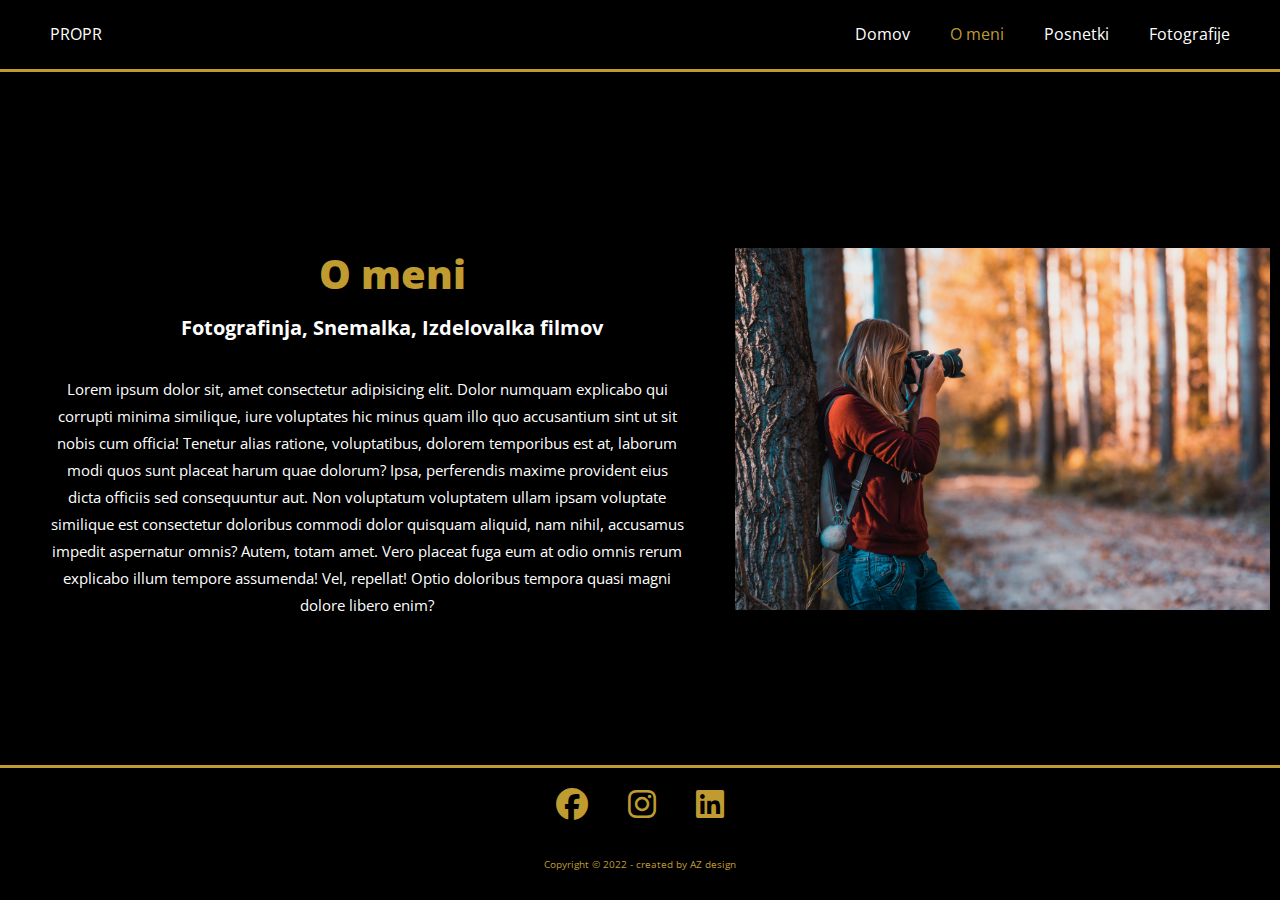
<file: about.html>
<!DOCTYPE html>
<html lang="en">

<head>
  <meta charset="UTF-8" />
  <meta name="viewport" content="width=device-width, initial-scale=1.0" />
  <link rel="stylesheet" href="https://cdnjs.cloudflare.com/ajax/libs/font-awesome/6.2.1/css/all.min.css">
  <link rel="stylesheet" href="css/utilities.css" />
  <link rel="stylesheet" href="css/style.css" />
  <link rel="stylesheet" media="screen and (max-width:830px)" href="css/mobile.css" />
  <title>PROPR about</title>
</head>

<body id="home">

  <header class="hero">
    <div id="navbar" class="navbar">
      <div class="logobar">
        <a> PROPR </a>
      </div>
      <nav>
        <ul>
          <li><a href="index.html" class="">Domov</a></li>
          <li><a href="about.html" class="current">O meni</a></li>
          <li><a href="videos.html" class="">Posnetki</a></li>
          <li><a href="fotografije.html" class="">Fotografije</a></li>
        </ul>
      </nav>
    </div>
  </header>

  <main>
    <section id="about-page">
      <div class="about-content">
        <div class="flex-items bg-primary">
          <div class="content">
            <h3>O meni </h3>
            <h4>Fotografinja, Snemalka, Izdelovalka filmov</h4>
            <p>
              Lorem ipsum dolor sit, amet consectetur adipisicing elit. Dolor numquam explicabo qui corrupti minima
              similique, iure voluptates hic minus quam illo quo accusantium sint ut sit nobis cum officia! Tenetur
              alias
              ratione, voluptatibus, dolorem temporibus est at, laborum modi quos sunt placeat harum quae dolorum? Ipsa,
              perferendis maxime provident eius dicta officiis sed consequuntur aut. Non voluptatum voluptatem ullam
              ipsam
              voluptate similique est consectetur doloribus commodi dolor quisquam aliquid, nam nihil, accusamus impedit
              aspernatur omnis? Autem, totam amet. Vero placeat fuga eum at odio omnis rerum explicabo illum tempore
              assumenda! Vel, repellat! Optio doloribus tempora quasi magni dolore libero enim?
            </p>
          </div>
          <div class="img-about">
            <img src="img/about/omeni.jpg">
          </div>
        </div>
      </div>
    </section>
  </main>

  <footer class="footer bg-primary">
    <div class="social">
      <a href="https://www.facebook.com">
        <i class="fa-brands fa-facebook fa-2x fa-color"></i> </a>
      <a href="https://www.instagram.com">
        <i class="fa-brands fa-instagram fa-2x fa-color"></i> </a>
      <a href="https://www.linkedin.com">
        <i class="fa-brands fa-linkedin fa-2x fa-color"></i> </a>
    </div>
    <div class="copyright fa-color">
      Copyright &copy; 2022 - created by AZ design
    </div>
  </footer>



  <script src="script.js"></script>
</body>

</html>
</file>
<file: css/utilities.css>
/* Background */

:root {
  --primary-color: #000;
  --secondary-color: #bf9b30;
  --max-width: 100vw;
}

/* Background color*/

.bg-primary {
  background-color: var(--primary-color);
  color: #fff;
  width: 100vw;
}

.bg-secondary {
  background-color: var(--secondary-color);
  color: #000;
}

/* Button*/

.btn {
  padding: 10px 30px;
  margin: 50px 10px;
  border-radius: 5px;
  color: #000
}

.btn-primary {
  background-color: var(--primary-color);
  color: var(--secondary-color);
}

.btn:hover {
  opacity: 0.9;
  cursor: pointer;
}

/*Content*/

.content {
  max-width: var(--max-width);
}

.flex-items {
  display: flex;
  align-items: center;
  justify-content: center;
  text-align: center;
  padding: 20px 10px;
  height: 100%;
}

/* Flex columns */

.flex-columns {
  display: flex;
  flex-direction: column;
  justify-content: center;
  align-items: center;
}

.flex-columns .row {
  display: flex;
  flex-direction: row;
  flex-wrap: wrap;
  width: 100%;
}

.flex-columns .column {
  display: flex;
  flex-direction: column;
  justify-content: center;
  flex-basis: 100%;
  flex: 1;
}

.flex-columns .column .column-2 {
  display: flex;
  flex-direction: column;
  align-items: center;
  justify-content: center;
}

/*Footer*/

.footer {
  max-width: var(--max-width);
  margin: auto;
  padding: 10px;
  text-align: center;
  border-top: var(--secondary-color) 3px solid;
  height: 15vh;
}

.social {
  display: flex;
  justify-content: center;
}

.social a {
  padding: 10px 20px;
}

.copyright {
  font-size: 10px;
  margin: 20px 0;
}
</file>
<file: css/style.css>
@import url('https://fonts.googleapis.com/css2?family=Open+Sans:wght@300&display=swap');

* {
  box-sizing: border-box;
  font-family: 'Open Sans', sans-serif;
  padding: 0;
  margin: 0;
}

body {
  line-height: 1.8;
  color: #333;
}

ul {
  list-style: none;
}

a {
  text-decoration: none;
  color: var(--primary-color)
}

p {
  margin: 10px 0;
  font-size: 18px;
}

h1,
h2 {
  line-height: 1.4;
}

img {
  width: 100%;
}

/*Navbar*/

.navbar {
  display: flex;
  align-items: center;
  justify-content: space-between;
  background-color: #000;
  max-width: var(--max-width);
  margin: auto;
  height: 8vh;
  padding: 0 30px;
  border-bottom: var(--secondary-color) 3px solid;
}

.navbar ul {
  display: flex;
}

.navbar a {
  color: #fff;
  padding: 0 15px;
  margin: 0 5px;
}

.navbar a:hover,
.navbar .current {
  color: var(--secondary-color);
}

.logobar a:hover {
  color: #fff;
}

.logobar {
  display: block;
  height: auto;
  width: 70px;
}

/*Header*/

.container {
  background-color: #000;
  height: 90vh;
  display: flex;
  justify-content: center;
  align-items: center;
  max-width: var(--max-width);
  margin: auto;
}

/* About */

#about video {
  max-width: 70vw;
}

#about .flex-items h3 {
  font-size: 40px;
  font-weight: 900;
  padding: 20px 0 20px 0;
  max-width: 30vw;
  color: #000;
}

#about .flex-items h4 {
  font-size: 30px;
  font-weight: 800;
}

#about .flex-items p {
  font-weight: 700;
  max-width: 60vw;
}

#about .flex-items {
  width: 100vw;
  flex-direction: column;
  align-items: center;
  justify-content: center;
  text-align: center;
}

/* Usluge */

.grid {
  width: 100vw;
  background-color: var(--primary-color);
  display: flex;
  flex-direction: row;
  justify-content: center;
  align-items: center;
  text-align: center;
  padding: 20px 30px;
}

.grid div {
  padding: 10px 10px;
}

.grid h3 {
  font-size: 20px;
  font-weight: 900;
}

.grid p {
  font-size: 15px;
}

.fa-color {
  color: var(--secondary-color)
}

/* About page */

#about-page .about-content {
  max-width: var(--max-width);
  margin: auto;
  overflow: hidden;
}

.about-content .flex-items {
  display: flex;
  padding-left: 50px;
  padding-top: 50px;
  height: 77vh;
}

.content {
  width: 60vw;
}

.flex-items p {
  font-size: 15px;
  padding: 20px 50px 0 0;
}

.flex-items h3 {
  color: var(--secondary-color);
  font-size: 40px;
  font-weight: 900;
}

.flex-items h4 {
  font-size: 20px;
  font-weight: 700;
}

.img-about {
  width: 600px;
  overflow: hidden;
  align-self: center;
}

/*Page Videos*/

#posnetki,
#photos {
  overflow: hidden;
}

.videos-container {
  height: 77vh;
  width: var(--max-width);
  background-color: var(--primary-color);
  margin: 0;
  padding: 0;
}

.video-container {
  display: flex;
  height: 77vh;
  align-items: center;
  justify-content: center;
}

.video {
  width: 60vw;
  justify-self: center;
}

.arrow {
  position: absolute;
  top: 34vh;
  transform: translateY(-50%);
  background-color: var(--secondary-color);
  border: none;
  width: 40px;
  height: 40px;
  border-radius: 5px;
  cursor: pointer;
}

.arrow-video {
  top: 46vh;
}

.arrow-left {
  left: 17vw;
}

.arrow-right {
  right: 17vw;
}

/* Photos*/

.photos-container {
  height: 77vh;
  background-color: var(--primary-color);
  position: relative;

}

.photo {
  opacity: 0;
  height: 100%;
  width: 50%;
  left: 25%;
  background-position: center center;
  background-repeat: no-repeat;
  background-size: 100%;
  position: absolute;
  transition: 0.4s ease;
}

.photo.active {
  opacity: 1;
}
</file>
<file: css/mobile.css>
.navbar {
  flex-direction: column;
  height: 100px;
  padding: 0 5px;
}

.logobar {
  padding-top: 20px;
}

#about video {
  max-width: 100vw;
}

.container {
  height: 50vh;
}


#about .flex-items h3 {
  font-size: 30px;
  padding: 10px 0 10px 0;
  max-width: 100vw;
}

#about .flex-items h4 {
  font-size: 20px;
}

#about .flex-items p {
  font-size: 15px;
  font-weight: 700;
  max-width: 90vw;
}

.grid {
  flex-direction: column;
}

.grid div {
  padding: 10px 10px;
}

.grid p {
  font-size: 15px;
}

.container .button {
  width: 100vw;
  top: 30%;
  left: 28%;
}

.video-container .button h3 {
  font-size: 80px;
}

.flex-columns .row {
  display: flex;
  flex-direction: column;
  flex-wrap: wrap;
  width: 100%;
}

/*About Page*/

#about-page .about-content {
  height: 100%;
}

.about-content .flex-items {
  display: flex;
  flex-direction: column;
  align-items: center;
  justify-content: center;
  text-align: center;
  padding: 0 10px;
}

.content {
  width: 100vw;
}

.flex-items h3 {
  font-size: 30px;
  padding-top: 10px;
}

.flex-items h4 {
  font-size: 18px;
  font-weight: 600;
}

.img-about {
  width: 800px;
}

/*Photo*/

.photo {
  width: 80%;
  left: 10%;
}

.arrow {
  top: 40vh;
}

.arrow-left {
  left: 4vw;
}

.arrow-right {
  right: 4vw;
}

/*Video*/

.video {
  width: 80vw;
}

.arrow-video {
  top: 50vh;
}
</file>
